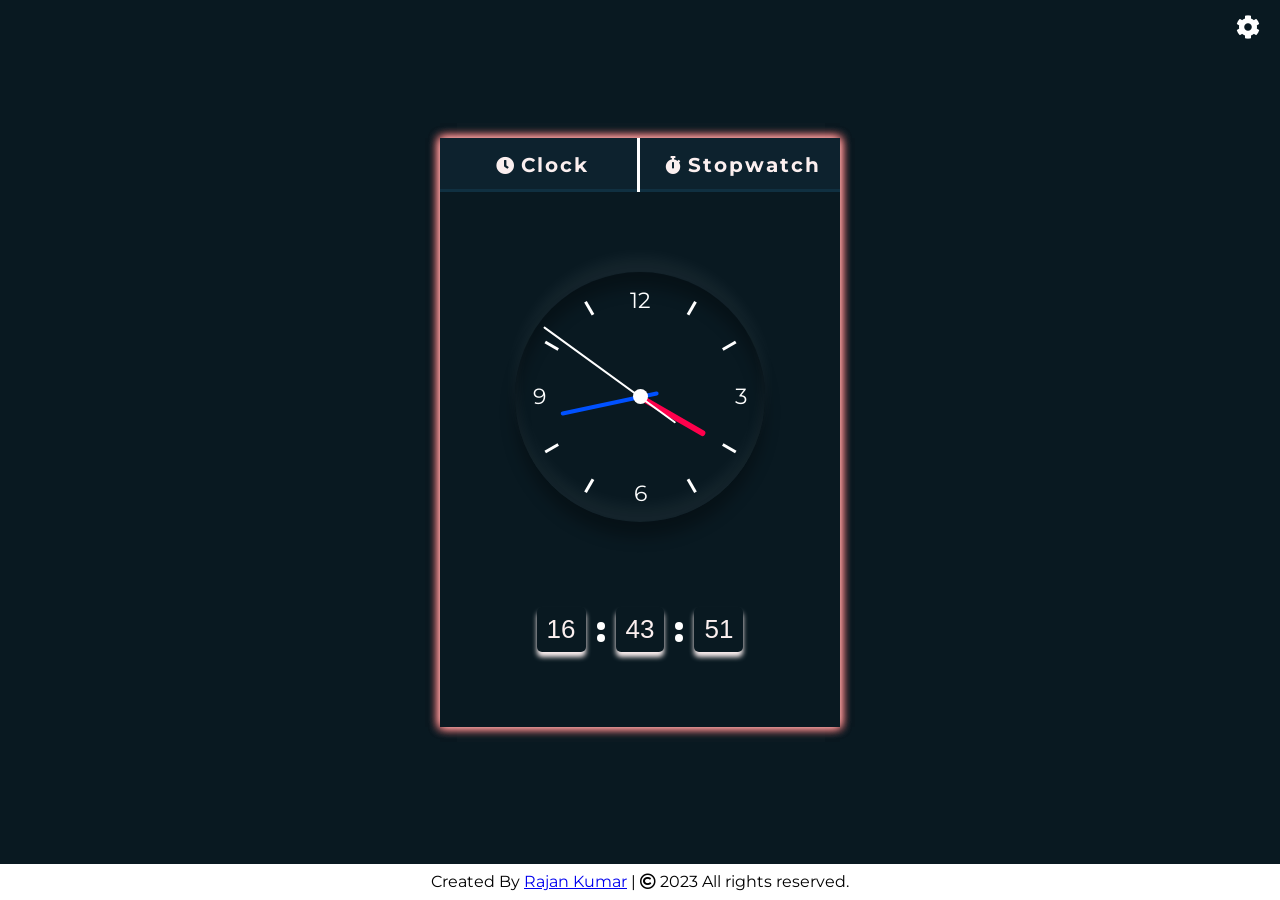
<file: Code Clause Timer and Stop Watch Task 2/index.html>
<!DOCTYPE html>
<html lang="en">
<head>
    <meta charset="UTF-8">
    <meta http-equiv="X-UA-Compatible" content="IE=edge">
    <meta name="viewport" content="width=device-width, initial-scale=1.0">
    <title>Clock</title>
    <link rel="stylesheet" href="css/style.css">
    <link rel="stylesheet" href="css/media.css">
    <link rel="stylesheet" href="css/color.css">
    <link rel="preconnect" href="https://fonts.gstatic.com">
    <link href="https://fonts.googleapis.com/css2?family=Montserrat:wght@300;400;500;600;700&display=swap" rel="stylesheet">
    <link rel="stylesheet" href="https://cdnjs.cloudflare.com/ajax/libs/font-awesome/5.15.3/css/all.min.css">
</head>
<body>

    <main class="main">
        
        <div class="content">

            <div class="title"> 
                <h2 class="clock__button"><i class="fas fa-clock"></i>Clock</h2>
                <h2 class="stopwatch__button"><i class="fas fa-stopwatch"></i>Stopwatch</h2>
            </div>

            <div class="main__blog">

                <div class="clock__content">

                    <div class="clock">
                        <div class="clockCircle">

                            <div class="clockNumber">
                                <div class="clockNumber__num clockNumber__num12">12</div>
                                <div class="clockNumber__arr clockNumber__arr1"></div>
                                <div class="clockNumber__arr clockNumber__arr2"></div>
                                <div class="clockNumber__num clockNumber__num3">3</div>
                                <div class="clockNumber__arr clockNumber__arr4"></div>
                                <div class="clockNumber__arr clockNumber__arr5"></div>
                                <div class="clockNumber__num clockNumber__num6">6</div>
                                <div class="clockNumber__arr clockNumber__arr7"></div>
                                <div class="clockNumber__arr clockNumber__arr8"></div>
                                <div class="clockNumber__num clockNumber__num9">9</div>
                                <div class="clockNumber__arr clockNumber__arr10"></div>
                                <div class="clockNumber__arr clockNumber__arr11"></div>
                            </div>
        
                            <div class="s"></div>
                            <div class="m"></div>
                            <div class="h"></div>

                        </div>
                    </div>

                    <div class="numberClock">

                        <div class="numberClock__hour"></div>
                        <div class="numberClock__min"></div>
                        <div class="numberClock__sec"></div>

                    </div>

                </div>

                <div class="stopwatch__content">

                    <div class="stopwatch">

                        <div class="hour">
                            <div class="stHour">0</div>
                            <p class="stopwatch__text">Hour</p>
                        </div>
                        <div class="min">
                            <div class="stMin">0</div>
                            <p class="stopwatch__text">Min</p>
                        </div>
                        <div class="sec">
                            <div class="stSec">0</div>
                            <p class="stopwatch__text">Sec</p>
                        </div>


                    </div>

                    <button class="start" type="button">start</button>

                </div>

            </div>

        </div>
        
        <i class="fas fa-cog active" id="settings"></i>

        <div class="panel">
            <div class="panel__content">

                <p class="panel__text">Choose how Clock looks to you. Select a single theme</p>
                
                <i class="fas fa-times" id="panelX"></i>

                <label for="" class="radio">
                    <input class="dark" type="radio" value="dark" name="pol">Dark theme
                    <input class="day" type="radio" value="day" name="pol">Day theme
                </label>

            </div>
            
        </div>

    </main>
    <footer>
        <span>Created By <a href="#">Rajan Kumar</a> | <span class="far fa-copyright"></span> 2023 All rights reserved.</span>
    </footer>


    <script src="https://code.jquery.com/jquery-3.5.1.min.js"></script>

    <script src="script.js"></script>
</body>
</html>
</file>
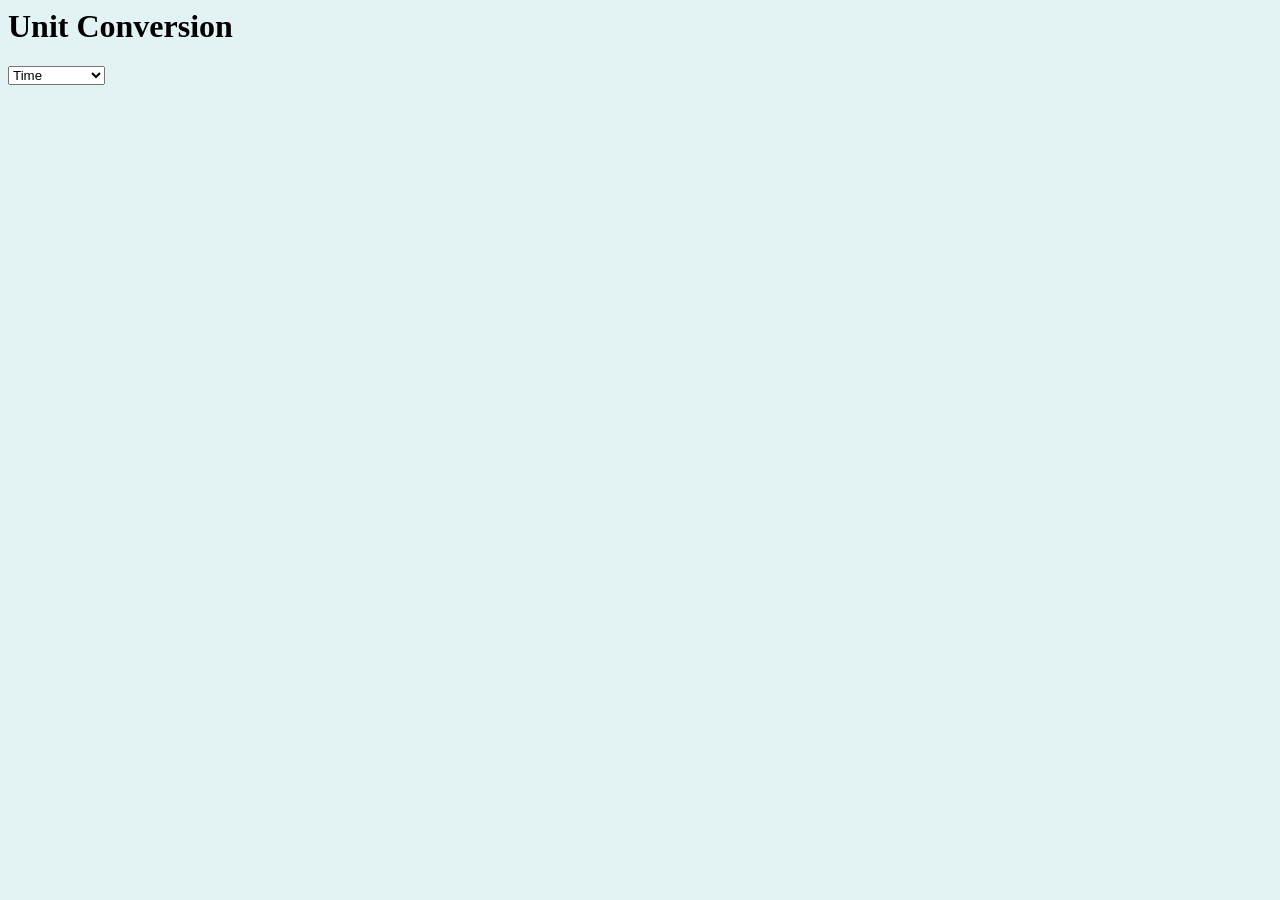
<file: Code clause Unit conversion Task 1/index.html>
<html>
  <head>
    <meta http-equiv="Content-Type" content="text/html; charset=UTF-8">
    <title>Unit Conversion</title>
    <link rel="stylesheet" type="text/css" href="https://dohliam.github.io/dropin-minimal-css/min/milligram.min.css">
    <link rel="stylesheet" href="style.css">
    <meta name="viewport" content="width=device-width, initial-scale=1.0">
    <script src="units.js" type="text/javascript">//</script>
    <script src="obj.js" type="text/javascript">//</script>
  </head>

  <body>

    <h1>Unit Conversion</h1>

    <select id="grpSelect" onchange="grpSwitch()">
      <option value="grpTime">Time</option>
      <option value="grpLength">Length</option>
      <option value="grpTemperature">Temperature</option>
      <option value="grpIT">IT</option>
      <option value="grpArea">Area</option>
      <option value="grpMass">Mass</option>
      <option value="grpVolume">Volume</option>
      <option value="grpSpeed">Speed</option>
    </select>

      <div id="grpTime" style="display:none;">
        <h3>Time</h3>
      <input type="number" value="1" min="1" id="timeamt" onkeyup="convUnits('time')">
      from <select id="timefr" onchange="convUnits('time')">
        <option value="uMs">ms</option>
        <option value="uSec">sec</option>
        <option value="uMin">min</option>
        <option SELECTED value="uHr">hr</option>
        <option value="uDay">day</option>
        <option value="uWk">week</option>
        <option value="uMo">month</option>
        <option value="uYr">year</option>
        <option value="uDec">dec</option>
        <option value="uC">c</option>
      </select>
      to <select id="timeto" onchange="convUnits('time')">
        <option value="uMs">ms</option>
        <option SELECTED value="uSec">sec</option>
        <option value="uMin">min</option>
        <option value="uHr">hr</option>
        <option value="uDay">day</option>
        <option value="uWk">week</option>
        <option value="uMo">month</option>
        <option value="uYr">year</option>
        <option value="uDec">dec</option>
        <option value="uC">c</option>
      </select>
      <input id="timeBtn" type="button" value="convert" onclick="convUnits('time');">
      </div>

      <div id="grpLength" style="display:none;">
        <h3>Length</h3>
        <input type="number" value="1" min="1" id="lgthamt" onkeyup="convUnits('lgth')">
        from <select id="lgthfr" onchange="convUnits('lgth')">
          <option>==Metric==</option>
          <option value="uMm">mm</option>
          <option value="uCm">cm</option>
          <option value="uM">m</option>
          <option>==Imperial==</option>
          <option SELECTED value="uIn">in</option>
          <option value="uFt">ft</option>
          <option value="uYd">yd</option>
          <option value="uMi">mi</option>
        </select>
        to <select id="lgthto" onchange="convUnits('lgth')">
          <option>==Metric==</option>
          <option value="uMm">mm</option>
          <option SELECTED value="uCm">cm</option>
          <option value="uM">m</option>
          <option>==Imperial==</option>
          <option value="uIn">in</option>
          <option value="uFt">ft</option>
          <option value="uYd">yd</option>
          <option value="uMi">mi</option>
        </select>
      <input id="lgthBtn" type="button" value="convert" onclick="convUnits('lgth');">
      </div>

      <div id="grpTemperature" style="display:none;">
        <h3>Temperature</h3>
      <input type="number" value="1" id="tmpamt" onkeyup="convTmp()">
      from <select id="tmpfr" onchange="convTmp()">
        <option value="uDegc">°C</option>
        <option SELECTED value="uDegf">°F</option>
        <option value="uDegk">K</option>
        <option value="uDegn">°N</option>
      </select>
      to <select id="tmpto" onchange="convTmp()">
        <option SELECTED value="uDegc">°C</option>
        <option value="uDegf">°F</option>
        <option value="uDegk">K</option>
        <option value="uDegn">°N</option>
      </select>
      <input id="tmpBtn" type="button" value="convert" onclick="convTmp();">
      </div>

      <div id="grpIT" style="display:none;">
        <h3>IT</h3>
      <input type="number" value="1" min="1" id="itamt" onkeyup="convUnits('it')">
      from <select id="itfr" onchange="convUnits('it')">
        <option value="uBit">bit</option>
        <option value="uByte">byte</option>
        <option value="uKb">KB</option>
        <option SELECTED value="uMb">MB</option>
        <option value="uGb">GB</option>
        <option value="uTb">TB</option>
      </select>
      to <select id="itto" onchange="convUnits('it')">
        <option value="uBit">bit</option>
        <option value="uByte">byte</option>
        <option SELECTED value="uKb">KB</option>
        <option value="uMb">MB</option>
        <option value="uGb">GB</option>
        <option value="uTb">TB</option>
      </select>
      <input id="itBtn" type="button" value="convert" onclick="convUnits('it');">
      </div>

      <div id="grpArea" style="display:none;">
        <h3>Area</h3>
      <input type="number" value="1" min="1" id="areaamt" onkeyup="convUnits('area')">
      from <select id="areafr" onchange="convUnits('area')">
        <option>==Metric==</option>
        <option value="uCm2">cm²</option>
        <option value="uM2">m²</option>
        <option value="uKm2">km²</option>
        <option value="uHectare">hectare</option>
        <option>==Imperial==</option>
        <option value="uSqin">sq in</option>
        <option SELECTED value="uSqft">sq ft</option>
        <option value="uSqmi">sq mi</option>
        <option value="uAcre">acre</option>
      </select>
      to <select id="areato" onchange="convUnits('area')">
        <option>==Metric==</option>
        <option value="uCm2">cm²</option>
        <option SELECTED value="uM2">m²</option>
        <option value="uKm2">km²</option>
        <option value="uHectare">hectare</option>
        <option>==Imperial==</option>
        <option value="uSqin">sq in</option>
        <option value="uSqft">sq ft</option>
        <option value="uSqmi">sq mi</option>
        <option value="uAcre">acre</option>
      </select>
      <input id="areaBtn" type="button" value="convert" onclick="convUnits('area');">
      </div>

      <div id="grpMass" style="display:none;">
        <h3>Mass</h3>
      <input type="number" value="1" min="1" id="massamt" onkeyup="convUnits('mass')">
      from <select id="massfr" onchange="convUnits('mass')">
        <option>==Metric==</option>
        <option value="uMg">mg</option>
        <option value="uG">g</option>
        <option value="uKg">kg</option>
        <option value="uTon">ton / tonne (metric ton)</option>
        <option>==Imperial==</option>
        <option value="uOz">oz</option>
        <option value="uOzav">oz avoirdupois</option>
        <option SELECTED value="uLb">lb</option>
        <option value="uStone">stone</option>
        <option value="uSt">short ton</option>
      </select>
      to <select id="massto" onchange="convUnits('mass')">
        <option>==Metric==</option>
        <option value="uMg">mg</option>
        <option value="uG">g</option>
        <option SELECTED value="uKg">kg</option>
        <option value="uTon">ton / tonne (metric ton)</option>
        <option>==Imperial==</option>
        <option value="uOz">oz</option>
        <option value="uOzav">oz avoirdupois</option>
        <option value="uLb">lb</option>
        <option value="uStone">stone</option>
        <option value="uSt">ton</option>
      </select>
      <input id="massBtn" type="button" value="convert" onclick="convUnits('mass');">
      </div>

      <div id="grpVolume" style="display:none;">
        <h3>Volume</h3>
      <input type="number" value="1" min="1" id="volamt" onkeyup="convUnits('vol')">
      from <select id="volfr" onchange="convUnits('vol')">
        <option>==Metric==</option>
        <option value="uL">litre</option>
        <option value="uMl">millilitre</option>
        <option value="uCc">cc</option>
        <option value="uMm3">mm³</option>
        <option value="uM3">m³</option>
        <option value="uKm3">km³</option>
        <option>==Imperial==</option>
        <option SELECTED value="uFloz">fl oz (imp)</option>
        <option value="uTsp">teaspoon (Can)</option>
        <option value="uTbsp">tablespoon (Can)</option>
        <option value="uCup">cup</option>
        <option value="uGali">gal (imp)</option>
        <option value="uGalu">gal (US)</option>
        <option value="uPt">pint (imp)</option>
        <option value="uQt">quart (imp)</option>
        <option value="uCuin">cu in</option>
        <option value="uCuft">cu ft</option>
        <option value="uCumi">cu mi</option>
      </select>
      to <select id="volto" onchange="convUnits('vol')">
        <option value="uL">litre</option>
        <option SELECTED value="uMl">millilitre</option>
        <option value="uCc">cc</option>
        <option value="uMm3">mm³</option>
        <option value="uM3">m³</option>
        <option value="uKm3">km³</option>
        <option>==Imperial==</option>
        <option value="uFloz">fl oz (imp)</option>
        <option value="uTsp">teaspoon (Can)</option>
        <option value="uTbsp">tablespoon (Can)</option>
        <option value="uCup">cup</option>
        <option value="uGali">gal (imp)</option>
        <option value="uGalu">gal (US)</option>
        <option value="uPt">pint (imp)</option>
        <option value="uQt">quart (imp)</option>
        <option value="uCuin">cu in</option>
        <option value="uCuft">cu ft</option>
        <option value="uCumi">cu mi</option>
      </select>
      <input id="volBtn" type="button" value="convert" onclick="convUnits('vol');">
      </div>

      <div id="grpSpeed" style="display:none;">
        <h3>Speed</h3>
      <input type="number" value="1" min="1" id="spdamt" onkeyup="convUnits('spd')">
      from <select id="spdfr" onchange="convUnits('spd')">
        <option>==Metric==</option>
        <option value="uMs">m/s</option>
        <option value="uKmh">km/h</option>
        <option>==Imperial==</option>
        <option SELECTED value="uMph">mph</option>
        <option value="uMpm">mpm</option>
        <option value="uMps">mps</option>
        <option value="uFps">fps</option>
      </select>
      to <select id="spdto" onchange="convUnits('spd')">
        <option>==Metric==</option>
        <option value="uMs">m/s</option>
        <option SELECTED value="uKmh">km/h</option>
        <option>==Imperial==</option>
        <option value="uMph">mph</option>
        <option value="uMpm">mpm</option>
        <option value="uMps">mps</option>
        <option value="uFps">fps</option>
      </select>
      <input id="spdBtn" type="button" value="convert" onclick="convUnits('spd');">
      </div>

    <div id="result" style="display:none;">
      <h3>Result:</h3>
      <div id="result">&nbsp;</div>

      <br>
      <br>
      <div id="resulttable">&nbsp;</div>
    </div>

  </body>
</html>
</file>
<file: Code Clause Timer and Stop Watch Task 2/css/style.css>
*{
    margin: 0;
    padding: 0;
    box-sizing: border-box;
    font-family: 'Montserrat', sans-serif;
}

main{
    position: relative;
    min-height: 96vh;
    height: 100%;
    background: #091921;
    display: flex;
    align-items: center;
    justify-content: center;
}
.content{
    max-width: 400px;
    width: 100%;
    background-color: #091921;
    color: #fbefef;
    overflow: hidden;
    transition: all .5s;
    position: relative;
    box-shadow: 0 0 10px #fffcfc, 0 0 10px #f30808, 0 0 10px #f66767;
}

/* Dark mode and Day mode */

.panel{
    position: absolute;
    top: 20px;
    right: 15px;
    background-color: #fff;
    width: 280px;
    border-radius: 10px;
    opacity: 0;
    pointer-events: none;
    transition: all .5s;
    transform: translateY(-150%);
    z-index: 10;
}
.panel__content{
    position: relative;
    display: flex;
    justify-content: center;
    align-items: center;
    flex-direction: column;
    padding: 15px 15px;
}
.panel__content::before{
    content: "";
    position: absolute;
    top: 0;
    transform: translateY(-40%);
    width: 35px;
    height: 35px;
    border-radius: 50%;
    background-color: #fff;
    cursor: pointer;
}
.panel p{
    text-align: justify;
    font-size: 15px;
    font-weight: 500;
    color: #001d2b;
    line-height: 22px;
    padding-bottom: 15px;
}
.panel input{
    margin: 5px 7px;
}
.radio{
    transform: translateX(-15px);
    font-size: 15px;
    font-weight: 500;
    color: #001d2b;
    display: inline-block;
    vertical-align: middle;
}
#panelX{
    position: absolute;
    top: 0;
    transform: translateY(-40%);
    font-size: 24px;
    color: #103041;
    cursor: pointer;
}

.fas.fa-cog{
    font-size: 24px;
    position: absolute;
    top: 15px;
    right: 15px;
    color: #fff;
    cursor: pointer;
    animation: rotate 3s linear infinite;
    opacity: 0;
    pointer-events: none;
    transition: .5s;
}
.fas.fa-cog:hover{
    animation: none;
}

.fas.fa-cog.active{
    transform: translateY(0);
    opacity: 1;
    pointer-events: auto;
}
.panel.active{
    transition-delay: 0.1s;
    transform: translateY(0);
    opacity: 1;
    pointer-events: auto;
}

@keyframes rotate{
    0%{
        transform: rotate(0deg);
    }
    100%{
        transform: rotate(360deg);
    }
}

.clock__content{
    transition: all .5s;
    display: flex;
    flex-direction: column;
    justify-content: center;
    align-items: center;
}

.main__blog{
    display: grid;
    grid-template-columns: 1fr;
}
.stopwatch__content, .clock__content{
    grid-column: 1 / 2;
    grid-row: 1 / 2;
}


.title{
    text-align: center;
    display: grid;
    grid-template-columns: 1fr 1fr;
    position: relative;
    overflow: hidden;
}
.title::after{
    content: "";
    position: absolute;
    left: 0;
    bottom: 0;
    width: 100%;
    height: 3px;
    background: #103041;
}

/* Title styling */

h2{
    font-size: 20px;
    position: relative;
    background: #0d222e;
    padding: 15px 0;
    letter-spacing: 2px;
    cursor: pointer;
    transition: all .5s;
}
.clock__button::after{
    content: "";
    position: absolute;
    right: 0;
    top: 0;
    height: 100%;
    width: 3px;
    background: #fff;
    z-index: 2;
}
h2::before{
    content: "";
    position: absolute;
    bottom: 0;
    left: 0;
    width: 100%;
    height: 3px;
    background-color: rgb(255, 255, 255);
    transform: translateX(-100%);
    opacity: 0;
    transition: all .5s;
    z-index: 1;
}

/* Stopwatch indicator */

.stopwatch__button{
    position: relative;
}
.stopwatch__button::after{
    content: "";
    position: absolute;
    top: 5px;
    right: 5px;
    width: 10px;
    height: 10px;
    border-radius: 50%;
    background-color: red;
    opacity: 0;
}
.stopwatch__button.active::after{
    animation: indicator 1s linear infinite;
    opacity: 1;
}
.stopwatch__button.reActive::after{
    animation: none;
    opacity: 1;
}
@keyframes indicator{
    0%{
        opacity: 1;
    }
    50%{
        opacity: .1;
    }
    100%{
        opacity: 1;
    }
}

.clock__button.show{
    background-color: #003149;
}
.clock__button.show::before{
    opacity: 1;
    transform: translateX(0);
}

.stopwatch__button.show::before{
    opacity: 1;
    transform: translateX(0);
}
.stopwatch__button.show{
    background-color: #003149;
}

h2:hover::before{
    transform: translateX(0%);
    opacity: 1;
}
i{
    padding: 0 5px;
    font-size: 18px;
}

/* Arrow Clock Styling */

.clock{
    padding: 80px 0 60px;
}

.clockCircle{
    --position: 15px;
    width: 250px;
    height: 250px;
    background: #091921;
    border-radius: 50%;
    position: relative;
    display: flex;
    justify-content: center;
    align-items: center;
    box-shadow: 0 -15px 15px #ffffff0d,
                inset 0 -15px 15px #ffffff0d,
                0 15px 15px #0000004d,
                inset 0 15px 15px #0000004d;
}
.clockCircle::before{
    content: "";
    position: absolute;
    width: 15px;
    height: 15px;
    background-color: #fff;
    z-index: 4;
    border-radius: 50%;
}
.h {
    width: 6px;
    height: 100%;
    position: absolute;
}
.h::before {
    content: '';
    position: absolute;
    border-radius: 3px;
    width: 100%;
    height: 30%;
    background: #ff004c;
    top: calc(20%);
    z-index: 1; 
}
.m {
    width: 4px;
    height: 100%;
    position: absolute;
    z-index: 2;
}
.m::before {
    content: '';
    position: absolute;
    width: 100%;
    height: 40%;
    border-radius: 2px;
    background: #0051ff;
    top: calc(15% + 6px);
}
.s {
    width: 2px;
    height: 100%;
    position: absolute;
    z-index: 3;
}
.s::before {
    content: '';
    position: absolute;
    width: 100%;
    height: 65%;
    border-radius: 1px;
    background: #fff;
    top: 6px;
}
.clockNumber {
    width: 100%;
    height: 100%;
    display: flex;
    justify-content: center;
    align-items: center;
    position: absolute;
}
.clockNumber__num {
    color: #fff;
    font-size: 22px;
    position: absolute;
}
.clockNumber__num12 {
    top: var(--position);
}
.clockNumber__arr {
    position: absolute;
    width: 3px;
    height: 100%;
}
.clockNumber__arr::before {
    content: '';
    display: block;
    height: 15px;
    background: #fff;
    width: 100%;
    margin-top: 15px; 
}
.clockNumber__arr1 {
    transform: rotate(30deg);
}
.clockNumber__arr2 {
    transform: rotate(60deg);
}
.clockNumber__arr4 {
    transform: rotate(120deg);
}
.clockNumber__arr5 {
    transform: rotate(150deg);
}
.clockNumber__arr7 {
    transform: rotate(210deg);
}
.clockNumber__arr8 {
    transform: rotate(240deg);
}
.clockNumber__arr10 {
    transform: rotate(300deg);
}
.clockNumber__arr11 {
    transform: rotate(330deg);
}
.clockNumber__num3 {
    right: calc(var(--position) + 3px);
}
.clockNumber__num6 {
    bottom: var(--position);
}
.clockNumber__num9 {
    left: calc(var(--position) + 3px);
}

    /* Number Clock styling */

.numberClock{
    padding: 25px 0 75px;
    display: flex;
    position: relative;
}
.numberClock__hour, .numberClock__min, .numberClock__sec{
    font-size: 26px;
    font-family: sans-serif;
    padding: 7px 10px;
    margin: 0 15px;
    background: #091921;
    border-radius: 5px;
    box-shadow: 0 5px 5px;
}
.numberClock__hour::before, .numberClock__hour::after{
    content: "";
    position: absolute;
    width: 8px;
    height: 8px;
    border-radius: 50%;
    background-color: #fff;
    animation: animate 2s linear infinite;
}
.numberClock__min::before, .numberClock__min::after{
    content: "";
    position: absolute;
    width: 8px;
    height: 8px;
    border-radius: 50%;
    background-color: #fff;
    animation: animate 1s linear infinite;
}
.numberClock__hour::before{
    top: 40px;
    left: 75px;
}
.numberClock__hour::after{
    bottom: 85px;
    left: 75px;
}
.numberClock__min::before{
    top: 40px;
    right: 75px;
}
.numberClock__min::after{
    bottom: 85px;
    right: 75px;
}

@keyframes animate{

    0%{
        opacity: 0;
    }
    50%{
        opacity: 0.5;
    }
    100%{
        opacity: 1;
    }

}

/* STOPWATCH STYLING */

.stopwatch__content{
    display: flex;
    justify-content: center;
    align-items: center;
    flex-direction: column;
    transform: translateX(100%);    
    transition: all .5s;
}
.stopwatch{
    display: flex;
    justify-content: center;
    text-align: center;
    grid-gap: 20px;
    padding-bottom: 25px;
}
.hour, .min, .sec{
    padding: 10px 15px;
    border-radius: 5px;
    box-shadow: 0 5px 5px;
}
.stHour, .stMin, .stSec{
    font-family: sans-serif;
    font-size: 22px;
    letter-spacing: 3px;
    margin-bottom: 5px;
}
.stopwatch p{
    position: relative;
    font-size: 18px;
    padding-top: 5px;
}
.stopwatch__text::before{
    content: "";
    position: absolute;
    top: 0;
    left: 0;
    width: 100%;
    height: 1px;
    background: #fff;
}
.start{
    position: relative;
    width: 125px;
    height: 50px;
    border-radius: 25px;
    margin-top: 25px;
    font-size: 20px;
    text-transform: capitalize;
    border: none;
    outline: none;
    cursor: pointer;
    overflow: hidden;
    background-color: #fff;
}
.start span{
    position: absolute;
    background-color: #000;
    transform: translate(-50%, -50%);
    pointer-events: none;
    border-radius: 50%;
    animation: button 1s linear infinite;
}

@keyframes button {
    0%{
        width: 0;
        height: 0;
        opacity: 1;
    }
    100%{
        width: 250px;
        height: 250px;
        opacity: 0.5;
    }
}

/* ANIMATION */

.content.move-mode .stopwatch__content{
    transform: translateX(0%);
    display: block;
    display: flex;
}
.content.move-mode .clock__content{
    transform: translateX(-100%);
    transition: all .5s;
}
footer {
    text-align: center;
    margin: 8px;
    
    
}
</file>
<file: Code Clause Timer and Stop Watch Task 2/css/media.css>
@media (max-width: 415px) {

    main{
        padding: 0 15px;
    }

    h2{
        font-size: 18px;
    }
    i{
        font-size: 16px;
    }

}

@media (max-width: 330px) {

    h2{
        display: flex;
        flex-direction: column;
    }
    i{
        padding-bottom: 5px;
    }

}
</file>
<file: Code Clause Timer and Stop Watch Task 2/css/color.css>
/* Dark theme color */

main.dark-mode{
    transition: all 1s;
}

/* Day theme color */

main.day-mode{
    background: #fff;
    transition: all 1s;
}
main.day-mode .content{
    background: #fff;
    box-shadow: 0 3px 10px 3px #091921;
}

main.day-mode .panel,
main.day-mode .panel__content::before,
main.day-mode .s::before,
main.day-mode .clockCircle::before,
main.day-mode .clockNumber__arr::before,
main.day-mode .stopwatch__text::before
{
    background: #091921;
}
main.day-mode h2,
main.day-mode .clockCircle
{
    background: #fff;
}

main.day-mode .panel p,
    main.day-mode .radio,
    main.day-mode .panel i{

    color: #fff;
}
main.day-mode #panelX{
    color: #fff;
}
main.day-mode .fas.fa-cog,
main.day-mode h2{
    color: #091921;
}

main.day-mode .numberClock__hour,
main.day-mode .numberClock__min,
main.day-mode .numberClock__sec,
main.day-mode .hour,
main.day-mode .min,
main.day-mode .sec{
    background-color: #fff;
    box-shadow: 0 5px 5px #091921;
    color: #091921;
}

main.day-mode .clockNumber__num
{
    color: #091921;
}
main.day-mode .clock__button.show,
main.day-mode .stopwatch__button.show{
    background-color: #8aafff;
}
main.day-mode .clock__button::after,
main.day-mode .stopwatch__button::before,
main.day-mode .clock__button::before{
    background-color: #0051ff;
}
main.day-mode .start,
main.day-mode .title::after{
    background-color: #8aafff;
}
</file>
<file: Code clause Unit conversion Task 1/style.css>
body {
    background-color: rgb(227, 242, 242);
}
</file>
